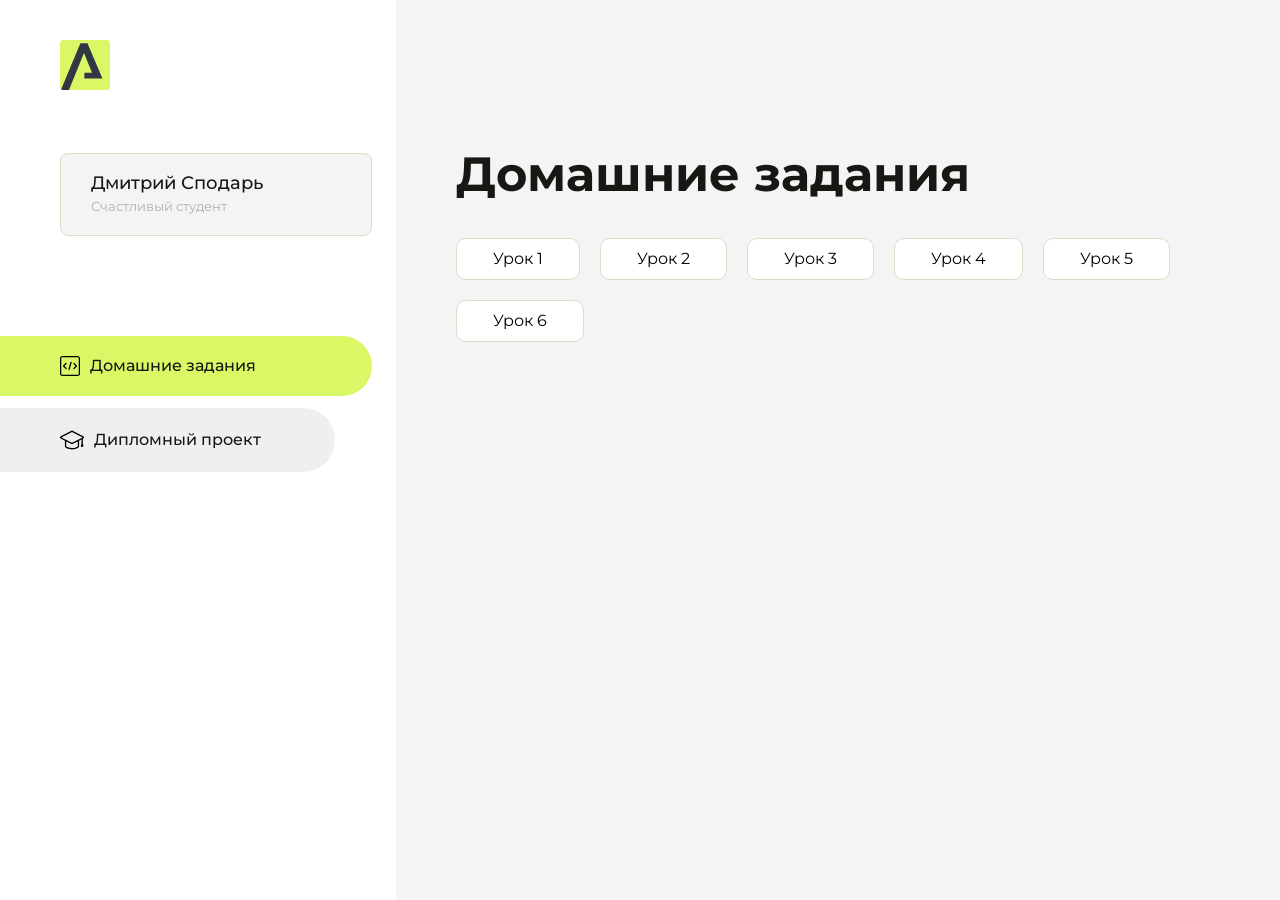
<file: index.html>
<!DOCTYPE html>
<html lang="en">
<head>
    <meta charset="UTF-8">
    <meta name="viewport" content="width=device-width, initial-scale=1.0">
    <title>Домашняя работа</title>
    <link rel="shortcut icon" href="src/logo.ico" type="image/x-icon">
    <link rel="preconnect" href="https://fonts.googleapis.com">
    <link rel="preconnect" href="https://fonts.gstatic.com" crossorigin>
    <link href="https://fonts.googleapis.com/css2?family=Montserrat:wght@400;500;700&family=Rubik:wght@500&display=swap"
          rel="stylesheet">
    <link rel="stylesheet" href="src/style.css">
</head>
<body id="body">
<div class="overlay" id="overlay"></div>
<div class="layout">
    <div class="burger" id="burger">
        <svg viewBox="0 0 24 24" fill="none" xmlns="http://www.w3.org/2000/svg">
            <g id="SVGRepo_bgCarrier" stroke-width="0"></g>
            <g id="SVGRepo_tracerCarrier" stroke-linecap="round" stroke-linejoin="round"></g>
            <g id="SVGRepo_iconCarrier">
                <path d="M4 18L20 18" stroke="#DAF765" stroke-width="2" stroke-linecap="round"></path>
                <path d="M4 12L20 12" stroke="#DAF765" stroke-width="2" stroke-linecap="round"></path>
                <path d="M4 6L20 6" stroke="#DAF765" stroke-width="2" stroke-linecap="round"></path>
            </g>
        </svg>
    </div>
    <aside class="sidebar" id="sidebar">
        <div class="sidebar__inner">
            <div class="logo">
                <svg width="50" height="50" viewBox="0 0 50 50" fill="none" xmlns="http://www.w3.org/2000/svg">
                    <g clip-path="url(#clip0_513_74730)">
                        <path d="M46.17 -0.257004H3.83C1.57281 -0.257004 -0.257 1.57281 -0.257 3.83V46.17C-0.257 48.4272 1.57281 50.257 3.83 50.257H46.17C48.4272 50.257 50.257 48.4272 50.257 46.17V3.83C50.257 1.57281 48.4272 -0.257004 46.17 -0.257004Z"
                              fill="#DAF765"/>
                        <path d="M24.375 38.4H42.461L27.441 3.1585H20.4355C20.4355 3.1585 6.7895 35.881 1.1945 49.294C2.015 50.0275 3.0945 50.257 3.6945 50.257H8.8445L23.954 13.07L32.0465 32.8285H24.375V38.4Z"
                              fill="#323843"/>
                    </g>
                    <defs>
                        <clipPath id="clip0_513_74730">
                            <rect width="50" height="50" fill="white"/>
                        </clipPath>
                    </defs>
                </svg>
            </div>
            <div class="sidebar__user">
                <div class="sidebar__name">Дмитрий Сподарь</div>
                <div class="sidebar__text">Счастливый студент</div>
            </div>
            <div class="sidebar__tabs">
                <div class="sidebar__item">
                    <button class="sidebar__button active" id="tasks">
                        <svg xmlns="http://www.w3.org/2000/svg" width="20" height="20" viewBox="0 0 20 20" fill="none">
                            <g clip-path="url(#clip0_704_74543)">
                                <path d="M17.7083 20H2.29167C1.0275 20 0 18.9725 0 17.7083V2.29167C0 1.0275 1.0275 0 2.29167 0H17.7083C18.9725 0 20 1.0275 20 2.29167V17.7083C20 18.9725 18.9725 20 17.7083 20ZM2.29167 1.25C1.7175 1.25 1.25 1.7175 1.25 2.29167V17.7083C1.25 18.2825 1.7175 18.75 2.29167 18.75H17.7083C18.2825 18.75 18.75 18.2825 18.75 17.7083V2.29167C18.75 1.7175 18.2825 1.25 17.7083 1.25H2.29167Z"
                                      fill="black"/>
                                <path d="M6.04167 13.125C5.88167 13.125 5.72167 13.0642 5.6 12.9417L3.1 10.4417C2.85583 10.1975 2.85583 9.80167 3.1 9.5575L5.6 7.0575C5.84417 6.81333 6.24 6.81333 6.48417 7.0575C6.72833 7.30167 6.72833 7.6975 6.48417 7.94167L4.42583 10L6.48417 12.0583C6.72833 12.3025 6.72833 12.6983 6.48417 12.9425C6.36167 13.0642 6.20167 13.125 6.04167 13.125Z"
                                      fill="black"/>
                                <path d="M8.95833 14.1667C8.9 14.1667 8.84 14.1583 8.78167 14.1417C8.45083 14.0442 8.26083 13.6967 8.35833 13.3658L10.4417 6.28251C10.5392 5.95084 10.8892 5.76417 11.2175 5.85917C11.5483 5.95667 11.7383 6.30417 11.6408 6.63501L9.5575 13.7183C9.47833 13.9908 9.22833 14.1667 8.95833 14.1667Z"
                                      fill="black"/>
                                <path d="M13.9583 13.125C13.7983 13.125 13.6383 13.0642 13.5167 12.9417C13.2725 12.6975 13.2725 12.3017 13.5167 12.0575L15.575 9.99916L13.5167 7.94083C13.2725 7.69666 13.2725 7.30083 13.5167 7.05666C13.7608 6.81249 14.1567 6.81249 14.4008 7.05666L16.9008 9.55666C17.145 9.80083 17.145 10.1967 16.9008 10.4408L14.4008 12.9408C14.2783 13.0642 14.1183 13.125 13.9583 13.125Z"
                                      fill="black"/>
                            </g>
                            <defs>
                                <clipPath id="clip0_704_74543">
                                    <rect width="20" height="20" fill="white"/>
                                </clipPath>
                            </defs>
                        </svg>
                        <span>Домашние задания</span></button>
                </div>
                <div class="sidebar__item">
                    <button class="sidebar__button" id="diplom">
                        <svg xmlns="http://www.w3.org/2000/svg" width="24" height="24" viewBox="0 0 24 24" fill="none">
                            <g clip-path="url(#clip0_704_74553)">
                                <path d="M23.2628 10.5971C23.7176 10.365 24 9.90375 24 9.39337C24 8.883 23.7176 8.42175 23.2628 8.18962L12.6135 2.75362C12.2291 2.55824 11.7705 2.55787 11.3854 2.75399L0.736875 8.19C0.282375 8.42175 0 8.883 0 9.39337C0 9.90375 0.282375 10.365 0.736875 10.5971L4.89038 12.7177V18.2074C4.89038 19.8154 8.412 21.393 12 21.393C15.5884 21.393 19.1096 19.815 19.1096 18.2074V12.7174L21.4609 11.517V15.8017L20.901 17.2305C20.7409 17.6389 20.7934 18.0994 21.0405 18.4616C21.2876 18.8246 21.6979 19.041 22.1366 19.041C22.5754 19.041 22.9852 18.8246 23.2324 18.462C23.4795 18.099 23.532 17.6385 23.3719 17.2301L22.8124 15.8021V10.827L23.2628 10.5971ZM17.7623 18.1721C17.6198 18.6375 15.3491 20.0419 12 20.0419C8.65088 20.0419 6.38025 18.6375 6.2415 18.2074V12.3037L6.23887 12.3019C6.23812 12.057 6.1065 11.8207 5.87325 11.7019L1.3515 9.39337L12 3.95737L22.6489 9.39337L12 14.8294L5.87325 11.7019C5.54063 11.5331 4.6695 11.6674 4.5 12C4.33012 12.3322 4.55813 12.5479 4.89038 12.7177L11.3857 16.0331C11.5781 16.1314 11.7889 16.1805 12 16.1805C12.2107 16.1805 12.4222 16.1314 12.6146 16.0331L17.7593 13.407L17.7623 18.1721Z"
                                      fill="black"/>
                            </g>
                            <defs>
                                <clipPath id="clip0_704_74553">
                                    <rect width="24" height="24" fill="white"/>
                                </clipPath>
                            </defs>
                        </svg>
                        <span>Дипломный проект</span></button>
                </div>
            </div>
        </div>

    </aside>
    <div class="content">
        <div class="container">
            <div class="content__block" id="tasksBlock">
                <div class="content__title">Домашние задания</div>
                <ul class="content__list">
                    <li class="content__list-item">
                        <a href="homework1/index.html">Урок 1</a>
                    </li>
                     <li class="content__list-item">
                        <a href="homework2/index.html">Урок 2</a>
                    </li>
                    <li class="content__list-item">
                        <a href="homework3/index.html">Урок 3</a>
                    </li>
                     <li class="content__list-item">
                        <a href="homework4/index.html">Урок 4</a>
                    </li>
                    <li class="content__list-item">
                        <a href="homework5/article.html">Урок 5</a>
                    </li>
                    <li class="content__list-item">
                        <a href="homework6/index.html">Урок 6</a>
                    </li>
                </ul>
            </div>
            <div class="content__block hidden" id="diplomBlock">
                <div class="content__title">Дипломный проект</div>
                <div class="content__list-diplom">
                    <a href="ПАПКА-С-НОМЕРОМ-УРОКА">Ссылка на ДЗ</a>
                </div>
                <div class="content__decor">
                    <div class="content__decor-text">Давай проверим, чему ты научился!</div>
                    <div class="content__decor-img">
                        <img src="src/decor.png" alt="decor">
                    </div>
                </div>
            </div>
        </div>
    </div>
</div>
<script src="src/index.js"></script>
</body>
</html>
</file>
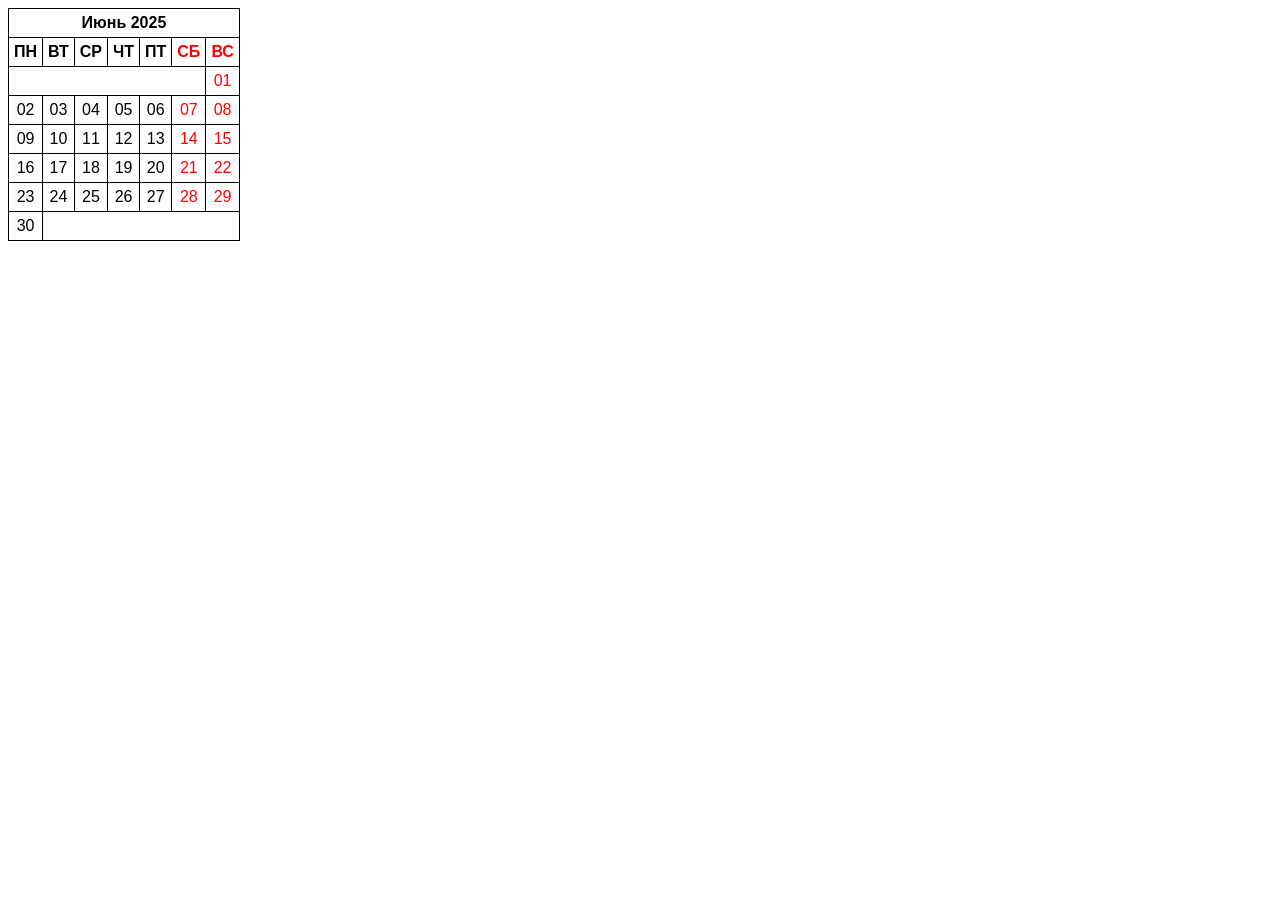
<file: homework3/index.html>
<!doctype html>
<html lang="en">
	<head>
		<meta charset="UTF-8" />
		<meta name="viewport" content="width=device-width, initial-scale=1.0" />
		<title>Календарь</title>
		<link rel="stylesheet" href="style.css" />
	</head>
	<body>
		<table>
			<caption>
				Июнь 2025
			</caption>
			<thead>
				<tr>
					<th>ПН</th>
					<th>ВТ</th>
					<th>СР</th>
					<th>ЧТ</th>
					<th>ПТ</th>
					<th class="red">СБ</th>
					<th class="red">ВС</th>
				</tr>
			</thead>
			<tbody>
				<tr>
					<td colspan="6"></td>
					<td class="red">01</td>
				</tr>
				<tr>
					<td>02</td>
					<td>03</td>
					<td>04</td>
					<td>05</td>
					<td>06</td>
					<td class="red">07</td>
					<td class="red">08</td>
				</tr>
				<tr>
					<td>09</td>
					<td>10</td>
					<td>11</td>
					<td>12</td>
					<td>13</td>
					<td class="red">14</td>
					<td class="red">15</td>
				</tr>
				<tr>
					<td>16</td>
					<td>17</td>
					<td>18</td>
					<td>19</td>
					<td>20</td>
					<td class="red">21</td>
					<td class="red">22</td>
				</tr>
				<tr>
					<td>23</td>
					<td>24</td>
					<td>25</td>
					<td>26</td>
					<td>27</td>
					<td class="red">28</td>
					<td class="red">29</td>
				</tr>
				<tr>
					<td>30</td>
					<td colspan="6"></td>
				</tr>
			</tbody>
		</table>
	</body>
</html>
</file>
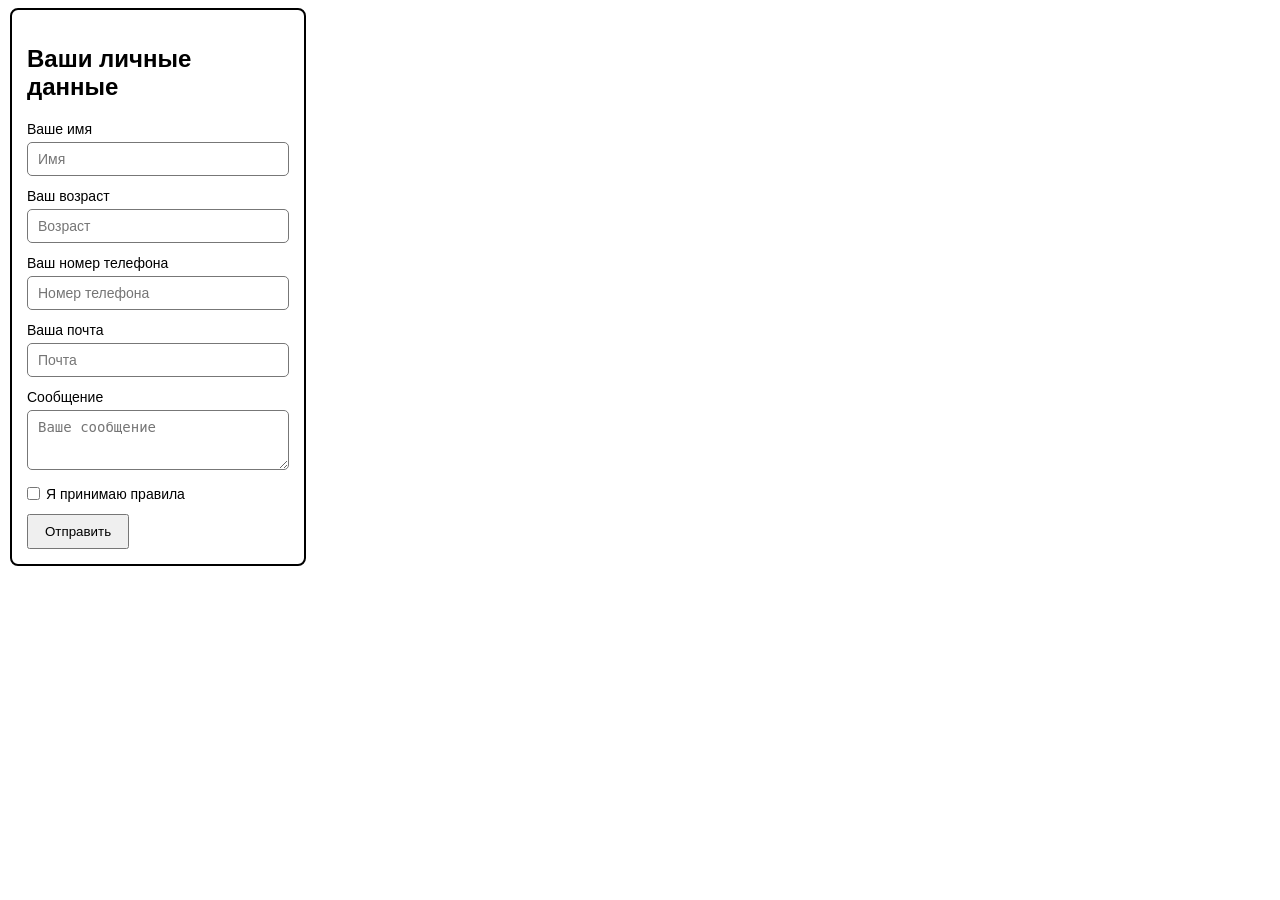
<file: homework4/index.html>
<!doctype html>
<html lang="en">
	<head>
		<meta charset="UTF-8" />
		<meta name="viewport" content="width=, initial-scale=1.0" />
		<title>Document</title>
		<link rel="stylesheet" href="style.css" />
	</head>
	<body>
   <form class="form">
      <fieldset>
        <h2>Ваши личные данные</h2>

        <label for="name">Ваше имя</label>
        <input id="name" type="text" placeholder="Имя" required />

        <label for="age">Ваш возраст</label>
        <input id="age" type="number" placeholder="Возраст" />

        <label for="phone">Ваш номер телефона</label>
        <input id="phone" type="tel" placeholder="Номер телефона" required />

        <label for="email">Ваша почта</label>
        <input id="email" type="email" placeholder="Почта" required />

        <label for="message">Сообщение</label>
        <textarea id="message" placeholder="Ваше сообщение"></textarea>

        <label class="checkbox-label">
          <input type="checkbox" required />
          Я принимаю правила
        </label>

        <button type="submit">Отправить</button>
      </fieldset>
    </form>
</html>
</file>
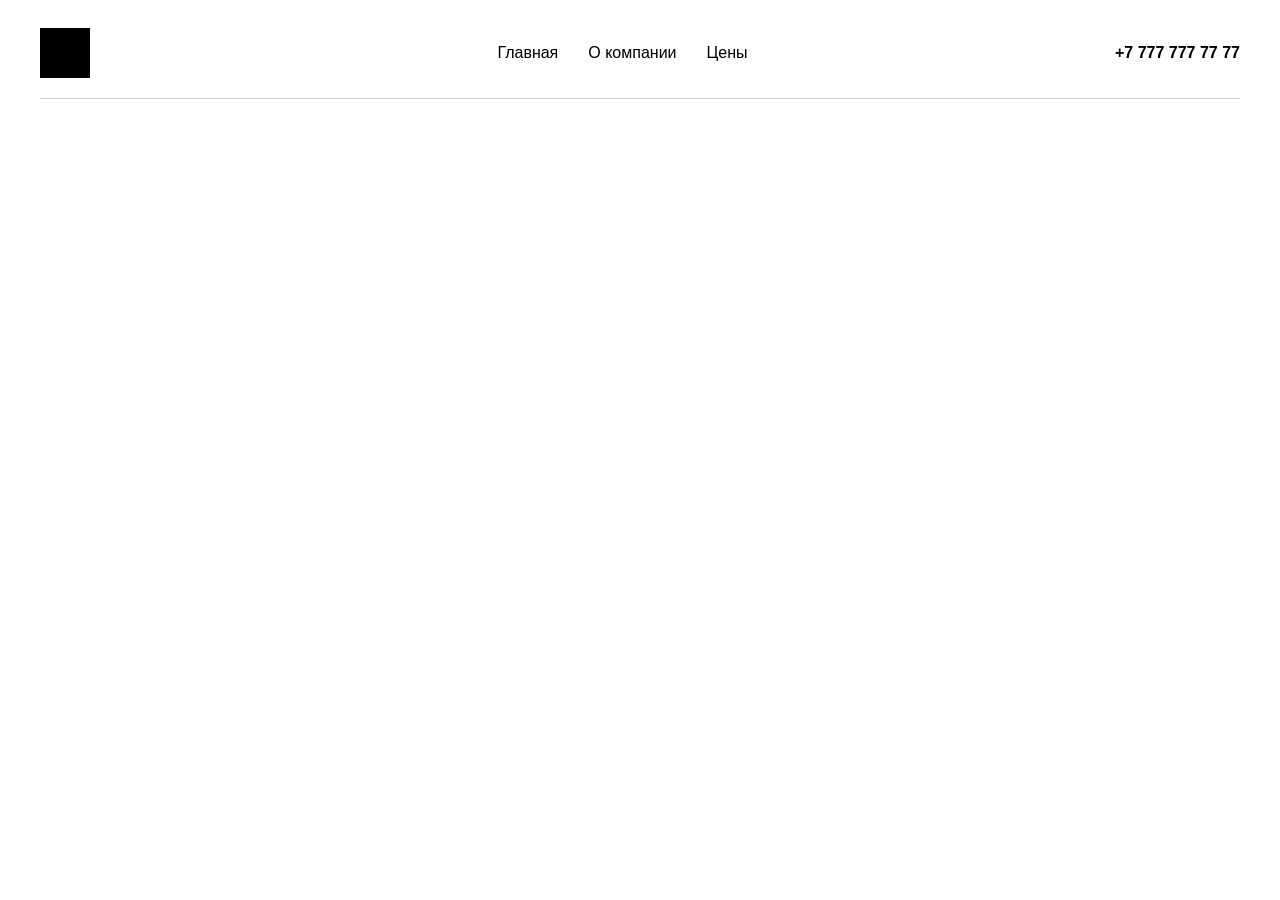
<file: homework6/index.html>
<!doctype html>
<html lang="ru">
	<head>
		<meta charset="UTF-8" />
		<meta name="viewport" content="width=device-width, initial-scale=1.0" />
		<title>Flexbox</title>
		<link rel="stylesheet" href="./css/style.css" />
	</head>
	<body>
		<header class="header">
			<div class="container header-container">
				<a href="#" class="logo"></a>
				<ul>
					<li><a href="#">Главная</a></li>
					<li><a href="#">О компании</a></li>
					<li><a href="#">Цены</a></li>
				</ul>
				<a href="#" class="phone">+7 777 777 77 77</a>
			</div>
		</header>
	</body>
</html>
</file>
<file: src/style.css>
*{padding: 0;margin: 0;border: 0;}
*,*:before,*:after{-webkit-box-sizing: border-box;box-sizing: border-box;}
:focus,:active{outline: none;}
a:focus,a:active{outline: none;}
nav,footer,header,aside{display: block;}
html,body{
    height:100%;width:100%;
    font-size:100%;line-height:1;-ms-text-size-adjust:100%;-moz-text-size-adjust:100%;-webkit-text-size-adjust:100%;}
input,button,textarea{font-family:inherit;}
input::-ms-clear{display: none;}
button{cursor: pointer;}
button::-moz-focus-inner{padding:0;border:0;}
a,a:visited{text-decoration: none;}
a:hover{text-decoration: none;}
ul li{list-style: none;}
img{vertical-align: top;}
h1,h2,h3,h4,h5,h6{font-size:inherit;font-weight: inherit;}
a{color:inherit;}



body {
    font-family: "Montserrat",SansSerif;
    color: black;
}

body.overflow {
    overflow: hidden;
}



.layout {
    display: -webkit-box;
    display: -ms-flexbox;
    display: flex;
    min-height: 100vh;
}

.sidebar {
    padding: 40px 24px 40px 0;
    -ms-flex-negative: 0;
    flex-shrink: 0;
    background-color: white;
}



.content {
    -webkit-box-flex: 1;
    -ms-flex-positive: 1;
    flex-grow: 1;
    background-color: #F4F4F4;
}

.container {
    display: -webkit-box;
    display: -ms-flexbox;
    display: flex;
    -webkit-box-orient: vertical;
    -webkit-box-direction: normal;
    -ms-flex-direction: column;
    flex-direction: column;
    -webkit-box-pack: center;
    -ms-flex-pack: center;
    justify-content: center;
    -webkit-box-align: center;
    -ms-flex-align: center;
    align-items: center;
    padding: 150px 60px 80px 60px;
}


.logo {
    margin-left: 60px;
    margin-bottom: 60px;
}

.sidebar__user {
    background-color: #F4F4F4;
    padding: 20px 30px;
    margin-left: 60px;
    margin-bottom: 100px;
    border-radius: 8px;
    border: 1px solid #DADEC9;
}

.sidebar__name {
    color:#161814;
    font-size: 18px;
    font-weight: 500;
    margin-bottom: 6px;
}

.sidebar__text {
    color: #AFB1A7;
    font-size: 13px;
    font-weight: 400;
    line-height: 130%; /* 16.9px */
}

.sidebar__item {
    width: 372px;
}

.sidebar__button {
    display: -webkit-box;
    display: -ms-flexbox;
    display: flex;
    -webkit-box-align: center;
    -ms-flex-align: center;
    align-items: center;
    gap: 10px;
    padding: 20px 60px;
    margin-bottom: 12px;
    border-radius: 0px 100px 100px 0px;
    -webkit-transition: all .5s;
    -o-transition: all .5s;
    transition: all .5s;
    cursor: pointer;
    width: 90%;
    color:#161814;
    font-size: 16px;
    font-weight: 500;
}

.sidebar__button.active , .sidebar__button:hover {
    width: 100%;
    background-color: #DAF765;
}


.content__title {
    color: #161814;
    font-size: 48px;
    font-weight: 700;
    margin-bottom: 40px;
}

.content__list {
    display: -webkit-box;
    display: -ms-flexbox;
    display: flex;
    -webkit-box-align: center;
    -ms-flex-align: center;
    align-items: center;
    -ms-flex-wrap: wrap;
    flex-wrap: wrap;
    gap: 20px;
}



.content__list-item  {
    cursor: pointer;
    padding: 12px 18px;
    background-color: #fff;
    border-radius: 10px;
    border: 1px solid #DADEC9;
    -webkit-transition: all .3s;
    -o-transition: all .3s;
    transition: all .3s;
}

.content__list-item:hover,.content__list-diplom:hover {
    background-color: #AFB1A7;
}

li a {
    padding: 12px 18px;

}


.content__list-diplom {
    -webkit-transition: all .3s;
    -o-transition: all .3s;
    transition: all .3s;
    display: inline-block;
    padding: 12px 18px;
    background-color: #fff;
    border-radius: 10px;
    border: 1px solid #DADEC9;
}

.content__decor {
    display: -webkit-box;
    display: -ms-flexbox;
    display: flex;
    -webkit-box-align: center;
    -ms-flex-align: center;
    align-items: center;
}

.content__decor-text {
    color:#BEDD44;
    font-size: 36px;
    font-weight: 700;
    line-height: 110%; /* 39.6px */
}

.content__block {
    max-width: 1200px;
}

.content__block.hidden {
    display: none;
}

.content__decor-img img{
    width: 100%;
}

.burger {
    display: none;
    padding: 5px;
    position: fixed;
    top: 3%;
    right: 7%;
    width: 40px;
    height: 40px;
    background-color: #161814;
    border-radius: 50%;
    z-index: 10;
    border: 1px solid #DAF765;
}

@media (max-width: 768px) {
    .burger {
        display: block;
    }

    .sidebar {
        -webkit-transition: all .3s;
        -o-transition: all .3s;
        transition: all .3s;
        -webkit-transform: translateX(-100%);
        -ms-transform: translateX(-100%);
        transform: translateX(-100%);
        position: fixed;
        top: 0;
        left: 0;
        bottom: 0;
        z-index: 5;
    }

    .sidebar.show {
        -webkit-transform: translateX(0%);
        -ms-transform: translateX(0%);
        transform: translateX(0%);
    }

    .overlay {
        opacity: 0;
        pointer-events: none;
        -webkit-transition: all .3s;
        -o-transition: all .3s;
        transition: all .3s;
        position: absolute;
        top: 0;
        right: 0;
        left: 0;
        bottom: 0;
        z-index: 3;
        background-color: #000000e0;
    }

    .overlay.show {
        opacity: 1;
        pointer-events: all;
    }

    .container {
        padding: 40px 20px;
        min-height: 100%;
    }

    .content__decor {
        margin-top: 20px;
        -webkit-box-orient: vertical;
        -webkit-box-direction: normal;
        -ms-flex-direction: column;
        flex-direction: column;
    }
}

@media (max-width: 400px) {
    .sidebar__user {
        margin-left: 0;
    }
}
</file>
<file: homework3/style.css>
table {
	font-family: sans-serif;
	border-collapse: collapse;
	border-spacing: 0;
}
td,
th,
caption {
	border: 1px solid #000;
	text-align: center;
	padding: 5px 5px;
}
caption {
	border-bottom: none;
	font-weight: bold;
}
.red {
	color: red;
}
</file>
<file: homework4/style.css>
body {
	font-family: sans-serif;
}

.form {
	width: 300px;
}

fieldset {
	border: 2px solid #000000;
	border-radius: 8px;
	padding: 15px;
}

label {
	display: block;
	margin-bottom: 5px;
	font-size: 14px;
}

input,
textarea {
	width: 100%;
	box-sizing: border-box;
	padding: 8px 10px;
	margin-bottom: 12px;
	border: 1px solid #777;
	border-radius: 5px;
	font-size: 14px;
}

textarea {
	resize: vertical;
	min-height: 60px;
	max-height: 250px;
}

.checkbox-label {
	display: flex;
	align-items: center;
	gap: 6px;
	margin-bottom: 12px;
	cursor: pointer;
}

.checkbox-label input {
	width: auto;
	margin: 0;
}

button {
	padding: 8px 16px;
	cursor: pointer;
}
</file>
<file: homework6/css/style.css>
html {
    box-sizing: border-box;
    margin: 0;
    padding: 0;
}

body {
    font-family: Arial, sans-serif;
    background-color: #ffffff;
}
.container {
    max-width: 1200px;
    margin: 0 auto;
    padding: 0 15px;
}
.header-container {
    display: flex;
    justify-content: space-between; 
    align-items: center;            
    padding: 20px 0; 
    border-bottom: 1px solid #ccc;               
}
.logo {
    width: 50px;
    height: 50px;
    background-color: #000000;
    display: block;
}

ul {
    display: flex;
    gap: 30px;                      
    list-style: none;               
}
a {
    text-decoration: none;          
    color: #000000;                 
    font-size: 16px;
}

ul a:hover {
    text-decoration: underline;
}

.phone {
    font-weight: bold;              /
}
</file>
